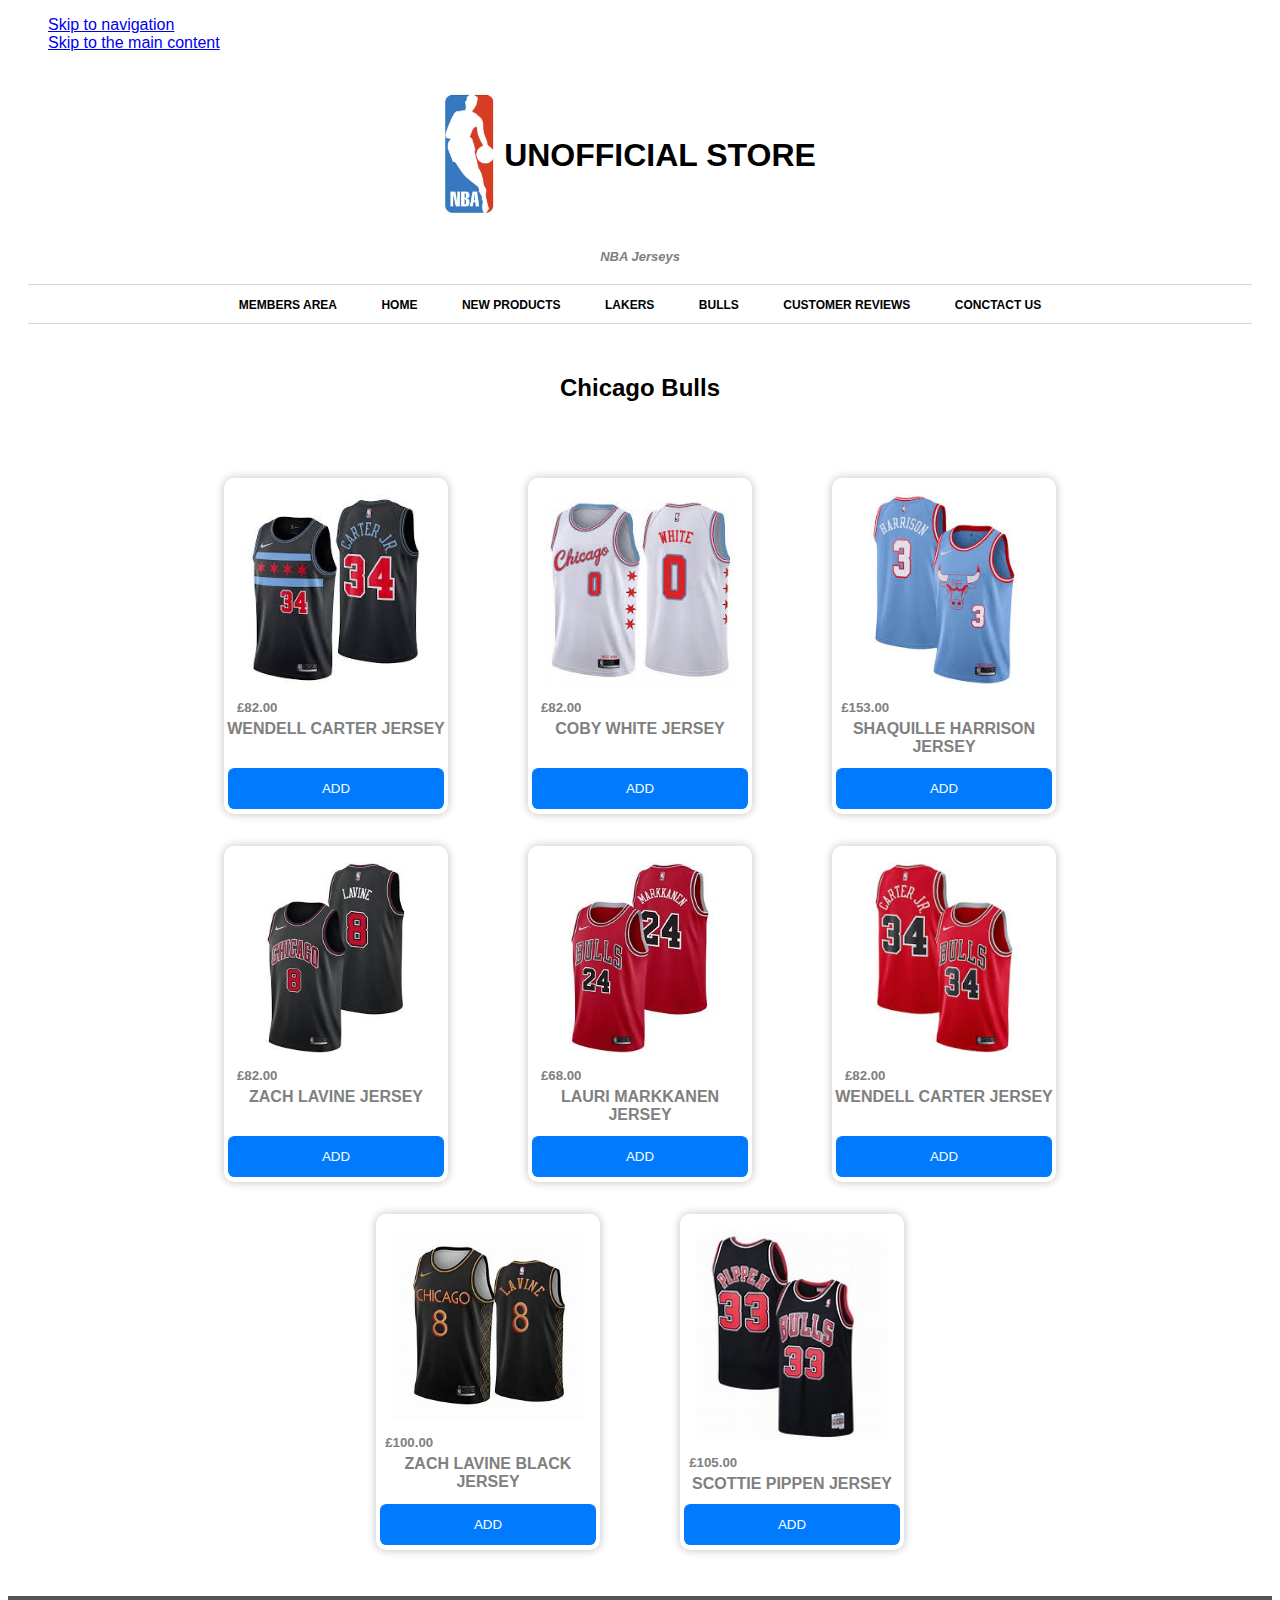
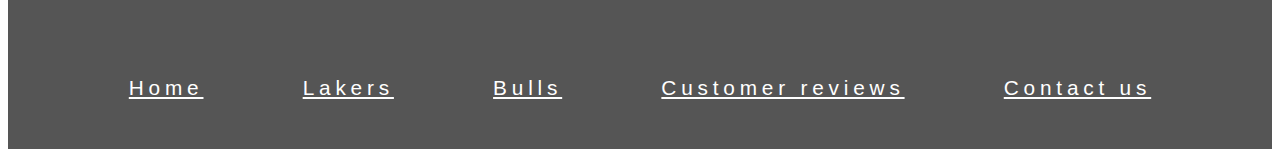
<file: NBA_shop/bulls.html>
<!DOCTYPE html>
<html lang="en-GB">

<head>
  <meta charset="UTF-8" />
  <link rel="stylesheet" href="style.css" type="text/css" />
  <link rel="icon" href="images/NBA.jpg" width="32px" />
  <title>NBA SHOP</title>
</head>

<body>
  <ul class="skip-links">
    <li><a href="#main_nav">Skip to navigation</a></li>
    <li><a href="#features">Skip to the main content</a></li>
  </ul>
  <header>
    <main class="brandheader">
      <img src="images/logo.jpg" alt="logo" class="homeLogo">
      <h1>UNOFFICIAL STORE</h1>
    </main>
    <h2>NBA Jerseys</h2>
    <nav id="main_nav">
      <a href="login.php">Members area</a>
      <a href="index.html">Home</a>
      <a href="lakers.php">New products</a>
      <a href="lakers.html">Lakers</a>
      <a href="bulls.html">Bulls</a>
      <a href="recomendations.html">Customer reviews</a>
      <a href="form.html">Conctact us</a>
    </nav>
  </header>
  <main>
    <h2>Chicago Bulls</h2>
    <section class="features" id="features">
      <figure id="adFigure">
        <img src="images/carter.jfif" alt="Wendell Carter Jersey">
        <h5>£82.00</h5>
        <h4>Wendell Carter Jersey</h4>
        <button class="buttonADd">ADD</button>
      </figure>
      <figure id="adFigure">
        <img src="images/white.jfif" alt="Coby White Jersey">
        <h5>£82.00</h5>
        <h4>Coby White Jersey</h4>
        <button class="buttonADd">ADD</button>
      </figure>
      <figure id="adFigure">
        <img src="images/harrison.jfif" alt="Shaquille Harrison Jersey">
        <h5>£153.00</h5>
        <h4>Shaquille Harrison Jersey</h4>
        <button class="buttonADd">ADD</button>
      </figure>
      <figure id="adFigure">
        <img src="images/lavine.jfif" alt="kuzuma">
        <h5>£82.00</h5>
        <h4>Zach lavine Jersey</h4>
        <button class="buttonADd">ADD</button>
      </figure>
      <figure id="adFigure">
        <img src="images/lauren.jfif" alt="Lauri Markkanen Jersey">
        <h5>£68.00</h5>
        <h4>Lauri Markkanen Jersey</h4>
        <button class="buttonADd">ADD</button>
      </figure>
      <figure id="adFigure">
        <img src="images/wendell.jfif" alt="Wendell Carter Jersey">
        <h5>£82.00</h5>
        <h4>Wendell Carter Jersey</h4>
        <button class="buttonADd">ADD</button>
      </figure>
      <figure id="adFigure">
        <img src="images/lavine2.jfif" alt="Zach Lavine Black Jersey">
        <h5>£100.00</h5>
        <h4>Zach Lavine Black Jersey</h4>
        <button class="buttonADd">ADD</button>
      </figure>
      <figure id="adFigure">
        <img src="images/pippen.jfif" alt="Scottie Pippen Jersey">
        <h5>£105.00</h5>
        <h4>Scottie Pippen Jersey</h4>
        <button class="buttonADd">ADD</button>
      </figure>
    </section>
  </main>
  <footer class="footer">
    <main class="footer-list">
      <a href="#" class="footer-link">Home</a>
      <a href="#" class="footer-link">Lakers</a>
      <a href="#" class="footer-link">Bulls</a>
      <a href="#" class="footer-link">Customer reviews</a>
      <a href="#" class="footer-link">Contact us</a>
    </main>
  </footer>
</body>

</html>
</file>
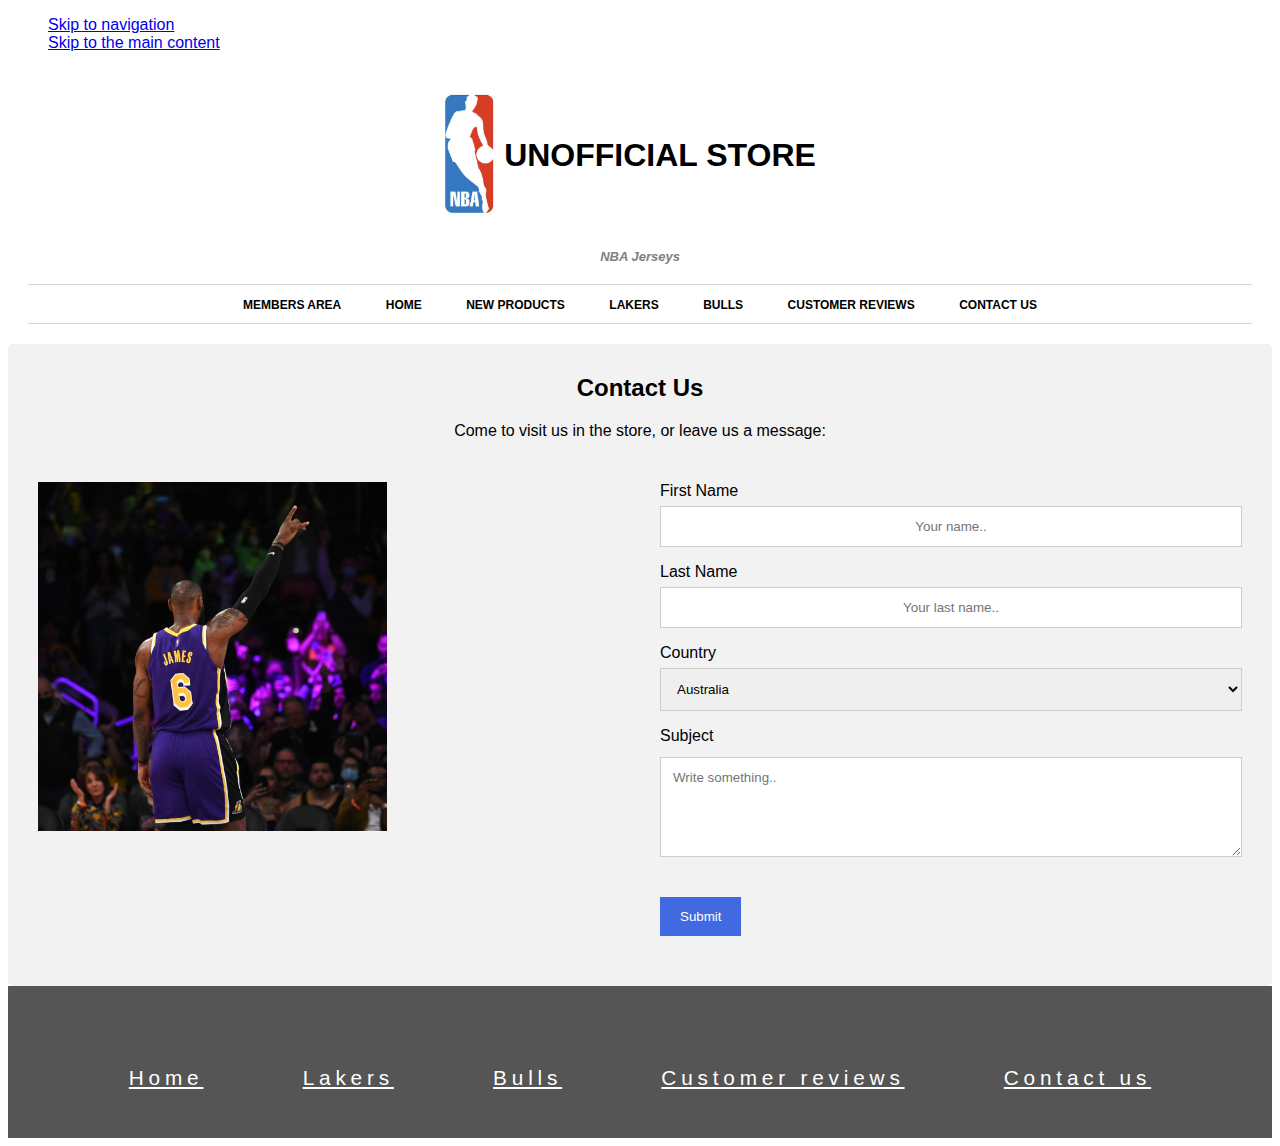
<file: NBA_shop/form.html>
<!DOCTYPE html>
<html lang="en-GB">

<head>
  <meta charset="UTF-8" />
  <link rel="stylesheet" href="style.css" type="text/css" />

  <link rel="icon" href="images/NBA.jpg" width="32px" />

  <title>NBA Shop</title>
</head>

<body>
  <ul class="skip-links">
    <li><a href="#main_nav">Skip to navigation</a></li>
    <li><a href="#form">Skip to the main content</a></li>
  </ul>
  <header>
    <main class="brandheader">
      <img src="images/logo.jpg" alt="logo" class="homeLogo" />
      <h1>UNOFFICIAL STORE</h1>
    </main>
    <h2>NBA Jerseys</h2>
    <nav id="main_nav">
      <a href="login.php">Members area</a>
      <a href="index.html">Home</a>
      <a href="lakers.php">New products</a>
      <a href="lakers.html">Lakers</a>
      <a href="bulls.html">Bulls</a>
      <a href="recomendations.html">Customer reviews</a>
      <a href="form.html">Contact us</a>
    </nav>
  </header>
  <div class="container">
    <div style="text-align:center">
      <h2>Contact Us</h2>
      <p>Come to visit us in the store, or leave us a message:</p>
    </div>
    <div class="row">
      <div class="column">
        <img src="images/6.jpg" style="width:60%">
      </div>
      <div class="column">
        <form action="/action_page.php">
          <label for="fname">First Name</label>
          <input type="text" id="fname" name="firstname" placeholder="Your name..">
          <label for="lname">Last Name</label>
          <input type="text" id="lname" name="lastname" placeholder="Your last name..">
          <label for="country">Country</label>
          <select id="country" name="country">
            <option value="australia">Australia</option>
            <option value="canada">Canada</option>
            <option value="usa">USA</option>
          </select>
          <label for="subject">Subject</label>
          <textarea id="subject" name="subject" placeholder="Write something.." style="height:170px"></textarea>
          <input type="submit" value="Submit">
        </form>
      </div>
    </div>
  </div>
    
  <footer class="footer">

    <main class="footer-list">
      <a href="#" class="footer-link">Home</a>
      <a href="#" class="footer-link">Lakers</a>
      <a href="#" class="footer-link">Bulls</a>
      <a href="#" class="footer-link">Customer reviews</a>
      <a href="#" class="footer-link">Contact us</a>
    </main>
  </footer>

</body>

</html>
</file>
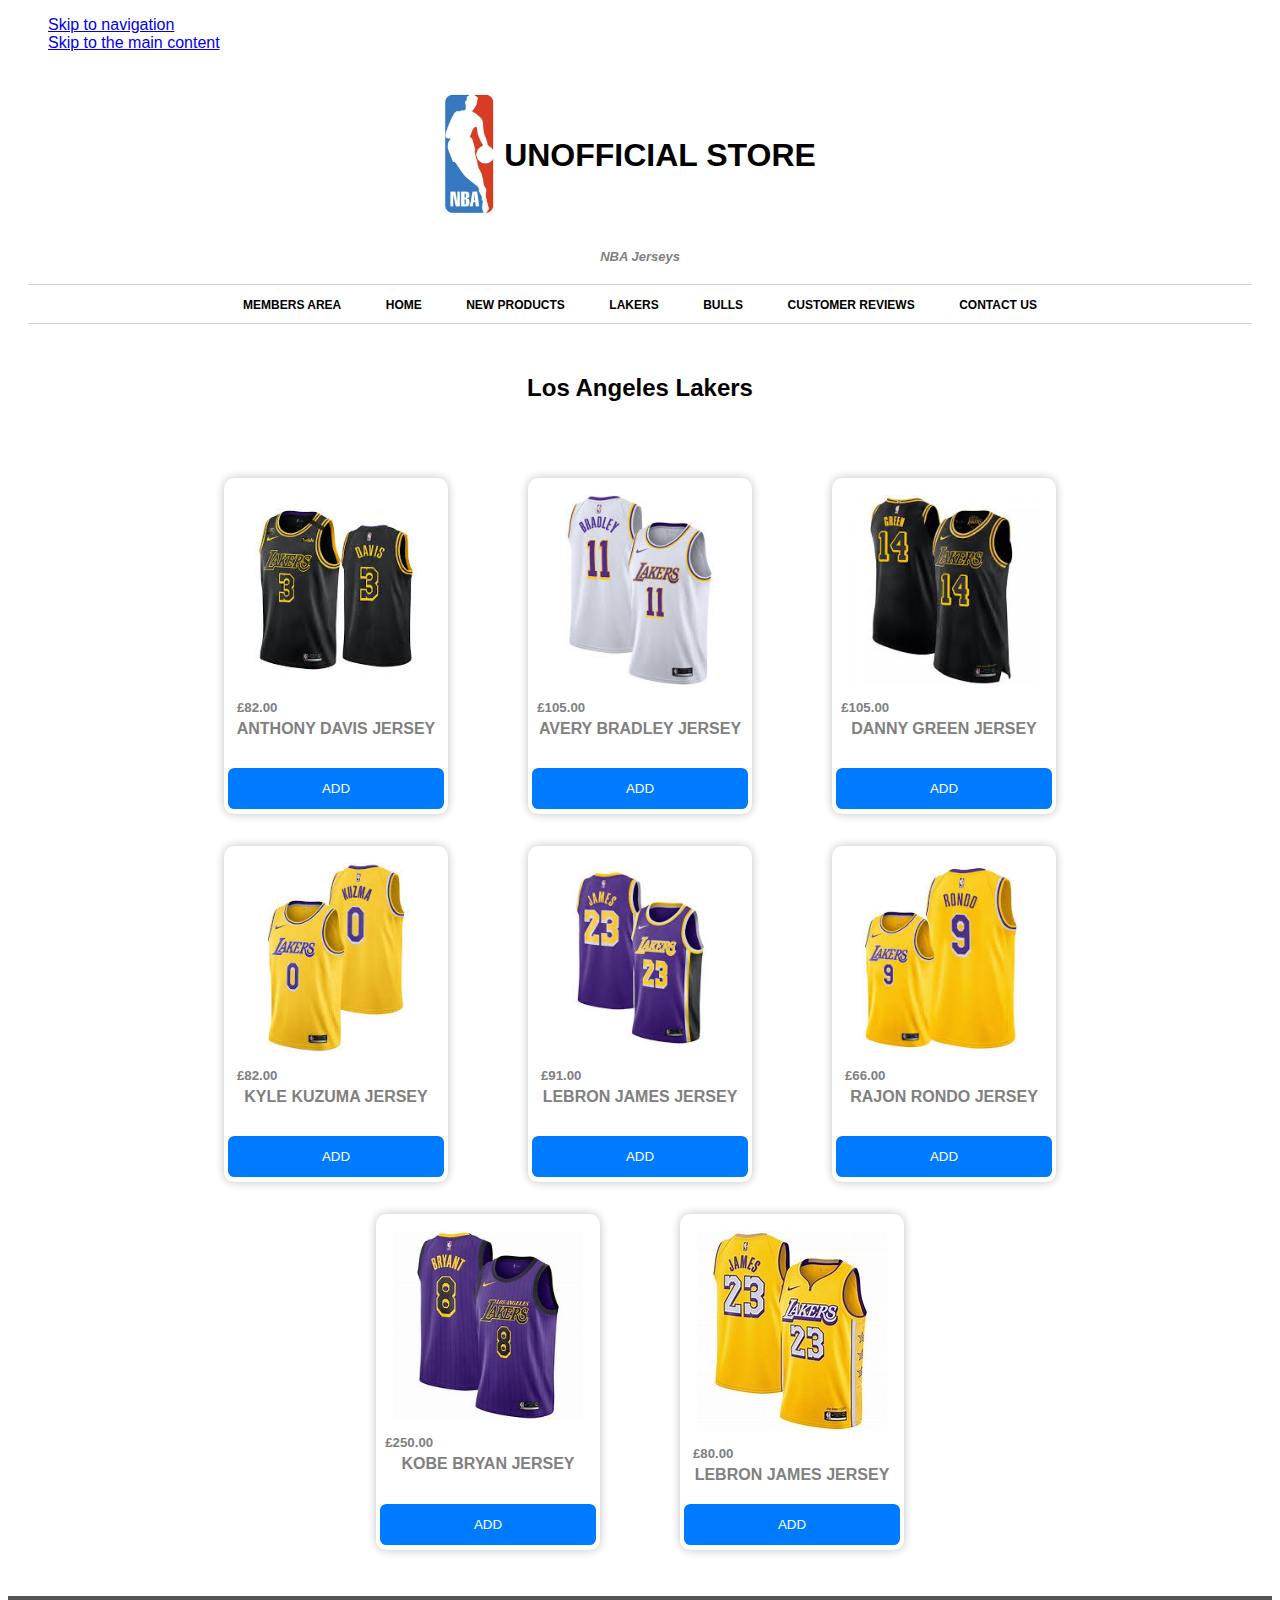
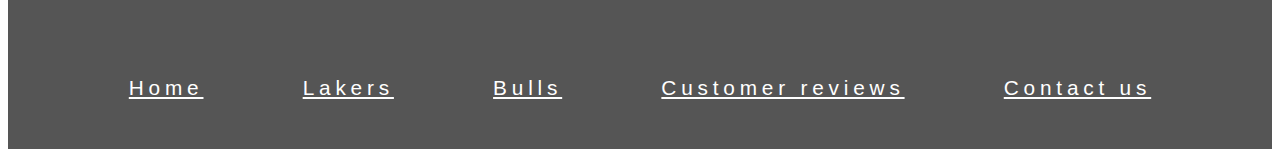
<file: NBA_shop/lakers.html>
<!DOCTYPE html>
<html lang="en-GB">

<head>
  <meta charset="UTF-8" />
  <link rel="stylesheet" href="style.css" type="text/css" />
  <link rel="icon" href="images/NBA.jpg" width="32px" />

  <title>NBA SHOP</title>
</head>
<body>
  <ul class="skip-links">
    <li><a href="#main_nav">Skip to navigation</a></li>
    <li><a href="#features">Skip to the main content</a></li>
  </ul>
  <header>
    <main class="brandheader">
      <img src="images/logo.jpg" alt="logo" class="homeLogo">
      <h1>UNOFFICIAL STORE</h1>
    </main>
    <h2>NBA Jerseys</h2>
    <nav id="main_nav">
      <a href="login.php">Members area</a>
      <a href="index.html">Home</a>
      <a href="lakers.php">New products</a>
      <a href="lakers.html">Lakers</a>
      <a href="bulls.html">Bulls</a>
      <a href="recomendations.html">Customer reviews</a>
      <a href="form.html">Contact us</a>
    </nav>
  </header>
  <main>
    <h2>Los Angeles Lakers</h2>
    <section class="features" id="features">
      <figure id="adFigure">
        <img src="images/anthony.jfif" alt="Anthony Davis Jersey">
        <h5>£82.00</h5>
        <h4>Anthony Davis Jersey</h4>
        <button class="buttonADd">ADD</button>
      </figure>
      <figure id="adFigure">
        <img src="images/bradley.jfif" alt="Avery Bradley Jersey">
        <h5>£105.00</h5>
        <h4>Avery Bradley Jersey</h4>
        <button class="buttonADd">ADD</button>
      </figure>
      <figure id="adFigure">
        <img src="images/green.jfif" alt="Danny Green Jersey">
        <h5>£105.00</h5>
        <h4>Danny Green Jersey</h4>
        <button class="buttonADd">ADD</button>
      </figure>
      <figure id="adFigure">
        <img src="images/kuzuma.jfif" alt="Kyle Kuzuma Jersey">
        <h5>£82.00</h5>
        <h4>kyle kuzuma Jersey</h4>
        <button class="buttonADd">ADD</button>
      </figure>
      <figure id="adFigure">
        <img src="images/lebron.jfif" alt="Lebron James Jersey">
        <h5>£91.00</h5>
        <h4>Lebron James Jersey</h4>
        <button class="buttonADd">ADD</button>
      </figure>
      <figure id="adFigure">
        <img src="images/rondo.jfif" alt="Danny Green Jersey">
        <h5>£66.00</h5>
        <h4>Rajon Rondo Jersey</h4>
        <button class="buttonADd">ADD</button>
      </figure>
      <figure id="adFigure">
        <img src="images/kobe.jfif" alt="Kobe Bryan Jersey">
        <h5>£250.00</h5>
        <h4>Kobe Bryan Jersey</h4>
        <button class="buttonADd">ADD</button>
      </figure>
      <figure id="adFigure">
        <img src="images/james2.jfif" alt="Lebron James  Jersey">
        <h5>£80.00</h5>
        <h4>Lebron James Jersey</h4>
        <button class="buttonADd">ADD</button>
      </figure>
    </section>
  </main>
  <footer class="footer">
    <main class="footer-list">
      <a href="#" class="footer-link">Home</a>
      <a href="#" class="footer-link">Lakers</a>
      <a href="#" class="footer-link">Bulls</a>
      <a href="#" class="footer-link">Customer reviews</a>
      <a href="#" class="footer-link">Contact us</a>
    </main>
  </footer>
</body>

</html>
</file>
<file: NBA_shop/style.css>
* {
  list-style-type: none;
  /* text-decoration: none; */
  box-sizing: border-box;
  /* outline: none; */
  font-family: Arial, Helvetica, sans-serif;
}

:root {
  --secondary-color: #eee;
  --white-color: #fff;
  --grey-color: #555;
  --light-grey-color: #777;
  --v-light-grey-color: rgb(204, 202, 202);

}

header {
  text-align: center;
  margin-top: 20px;
}
.homeLogo{
  width: 150px;
  margin-right: -40px;
  margin-left: -70px;
}

.brandheader{
  display: flex;
  justify-content: center;
  align-items: center;

}
h2 {
  text-align: center;
  font-family: "Arial", sans-serif;
}
#totalPrice{
  margin-left: .1em;
}
.hide{
  display: none;
}
.priceContainer {
  width: 80%;
  display: flex;
  padding: 0.5em;
  margin-left: 10%;
  align-items: center;
  justify-content: flex-end;
  background-color: lightgray;
}
#main_nav {
  margin: 20px;
  padding: 10px;
  border-width: 1px 0;
  border-color: lightgrey;
  border-style: solid;
}
#main_nav a {
  text-decoration: none;
  padding: 0 20px;
  text-transform: uppercase;
  color: black;
  font-size: 12px;
  font-weight: bold;
}
#main_nav a:hover {
  color: #007bff !important;
}

header h2 {
  font-style: italic;
  color: grey;
  font-size: 13px;
}

main {
  padding: 10px 60px;
}

.index-wrapper h2 {
  text-align: left;
}
section article:nth-child(2) {
  float: right;
}
/*welcome page*/

/*end welcome page*/
/* Customer recomendation*/
.wrapper{
  max-width: 95%;
  margin: auto;
  padding: 20px;
  display: flex;
  flex-wrap: wrap;
  align-items: center;
  justify-content: space-between;
}
.wrapper .box{
  background: #fff;
  width: calc(33% - 10px);
  padding: 25px;
  border-radius: 3px;
  box-shadow: 0px 4px 8px rgba(0,0,0,0.15);
}
.wrapper .box i.quote{
  font-size: 20px;
  color: royalblue;
}
.wrapper .box .content{
  display: flex;
  flex-wrap: wrap;
  align-items: center;
  justify-content: space-between;
  padding-top: 10px;
}
.box .info .name{
  font-weight: 600;
  font-size: 17px;
}
.box .info .job{
  font-size: 16px;
  font-weight: 500;
  color: royalblue;
}
.box .info .stars{
  margin-top: 2px;
}
.box .info .stars i{
  color: royalblue;
}
.box .content .image{
  height: 75px;
  width: 75px;
  padding: 3px;
  background: royalblue;
  border-radius: 50%;
}
.content .image img{
  height: 100%;
  width: 100%;
  object-fit: cover;
  border-radius: 50%;
  border: 2px solid #fff;
}
.box:hover .content .image img{
  border-color: #fff;
}

/* End customer recomendations*/

/* Contact us form*/
* {
  box-sizing: border-box;
}

input[type=text], select, textarea {
  width: 100%;
  padding: 12px;
  border: 1px solid #ccc;
  margin-top: 6px;
  margin-bottom: 16px;
  resize: vertical;
}

input[type=submit] {
  background-color:royalblue ;
  color: white;
  padding: 12px 20px;
  border: none;
  cursor: pointer;
}

input[type=submit]:hover {
  background-color: royalblue;
}

.container {
  border-radius: 5px;
  background-color: #f2f2f2;
  padding: 10px;
}

.column {
  float: left;
  width: 50%;
  margin-top: 6px;
  padding: 20px;
}
.row:after {
  content: "";
  display: table;
  clear: both;
}

/* end Contact us form*/

.w-30 {
  width: 30%;
}
.w-60 {
  width: 60%;
}
video {
  width: 100%;
}
article {
  float: left;
  padding: 20px;
}

article p {
  color: #696969;
  margin-top: 20px;
}
section {
  overflow: hidden;
  clear: both;
  margin-top: 40px;
  display: block;
}

figcaption {
  margin-top: 10px;
}

figure img {
  width: 100%;
}

aside {
  width: 20%;
  padding: 20px;
  text-align: center;
}

aside video {
  width: 300px;
  height: 200px;
}
.features {
  color: gray;
  padding: 20px;
  display: flex;
  flex-wrap: wrap;
  background: white;
  align-items: center;
  justify-content: center;
  flex-direction: row;
}
#adFigure {
  width: 14em;
  position: relative;
  height: 21em;
  margin-bottom: 1em;
  padding-top: 1em;
  text-align: center;
  border-radius: 10px;
  text-transform: uppercase;
  transition-duration: 0.5s;
  box-shadow: silver 0 0 10px;
}
#adFigure:hover {
  box-shadow: gray 0 0 20px;
}

.features h4 {
  margin: 0;
  margin-top: 5px;
  width: 14em;
  text-align: center;
  text-transform: uppercase;
  font-family: "Arial", sans-serif;
}
.features h5 {
  margin: 0;
  width: 15em;
  margin-left: -5em;
  font-weight: bold;
  text-align: center;
  text-transform: uppercase;
  font-family: "Arial", sans-serif;
}

.features figure img {
  border: 1px solid white;
  width: 12em;
  margin-bottom: 10px;
}
.buttonADd {
  background-color: #007bff;
  padding: 0.8rem 1.9rem;
  border-radius: .4rem;
  left: 2%;
  position: absolute;
  bottom: 5px;
  border: none;
  width: 96%;
  color: white;
  outline: none;
  position: absolute;
}
.buttonADd:hover {
  color: #007bff;
  background: transparent;
  border: 1px solid #007bff;
}

.skills {
  width: 500px;
  margin: 60px auto;
  list-style: none;
}
.skills li {
  margin: 20px;
}
.bar {
  background: #353b48;
  display: block;
  height: 6px;
  border: 5px solid rgba(0, 0, 0, 0, 3);
  border-radius: 4px;
  overflow: hidden;
  box-shadow: 0 0 10px #2187e7b3;
}
.bar span {
  height: 5px;
  float: left;
  background: #007bff;
}
.Customer {
  width: 90%;
  animation: Customer 2s;
}
.Products {
  width: 65%;
  animation: Products 2s;
}
.Shipping {
  width: 50%;
  animation: Shipping 2s;
}
.Online {
  width: 70%;
  animation: Online 2s;
}
@keyframes Customer {
  0% {
    width: 0%;
  }
  100% {
    width: 70%;
  }
}
@keyframes Products {
  0% {
    width: 0%;
  }
  100% {
    width: 90%;
  }
}
@keyframes Shipping {
  0% {
    width: 0%;
  }
  100% {
    width: 70%;
  }
}
@keyframes Online {
  0% {
    width: 0%;
  }
  100% {
    width: 65%;
  }
}

/* Add media queries for responsiveness. This will center both the text and the image inside the container */
@media (max-width: 500px) {
  .Reviews {
    text-align: center;
  }

  .Reviews img {
    margin: auto;
    float: none;
    display: block;
  }
}
input {
  margin-top: 20px;
  margin-bottom: 20px;
  text-align: center;
}

fieldset {
  margin-top: 12px;
}
legend {
  text-align: center;
}
textarea {
  resize: vertical;
  max-height: 100px;
  margin-top: 12px;
}
/* footer*/
.footer {
  background-color: var(--grey-color);
  padding: 4rem 0 2rem 0;
}
.footer-list {
  display: flex;
  justify-content: center;
}
.footer-link {
font-size: 1.3rem;
color: var(--white-color);
margin: 0.1rem;
background-color: var(--grey-color);
padding: 0.3rem 3rem;
letter-spacing: 0.3rem;
transition: all 0.2s;

}
.footer-link:hover {
  transform: rotate(-10deg);
  box-shadow: 0 2rem 3rem #000;
}

/* end footer*/
</file>
